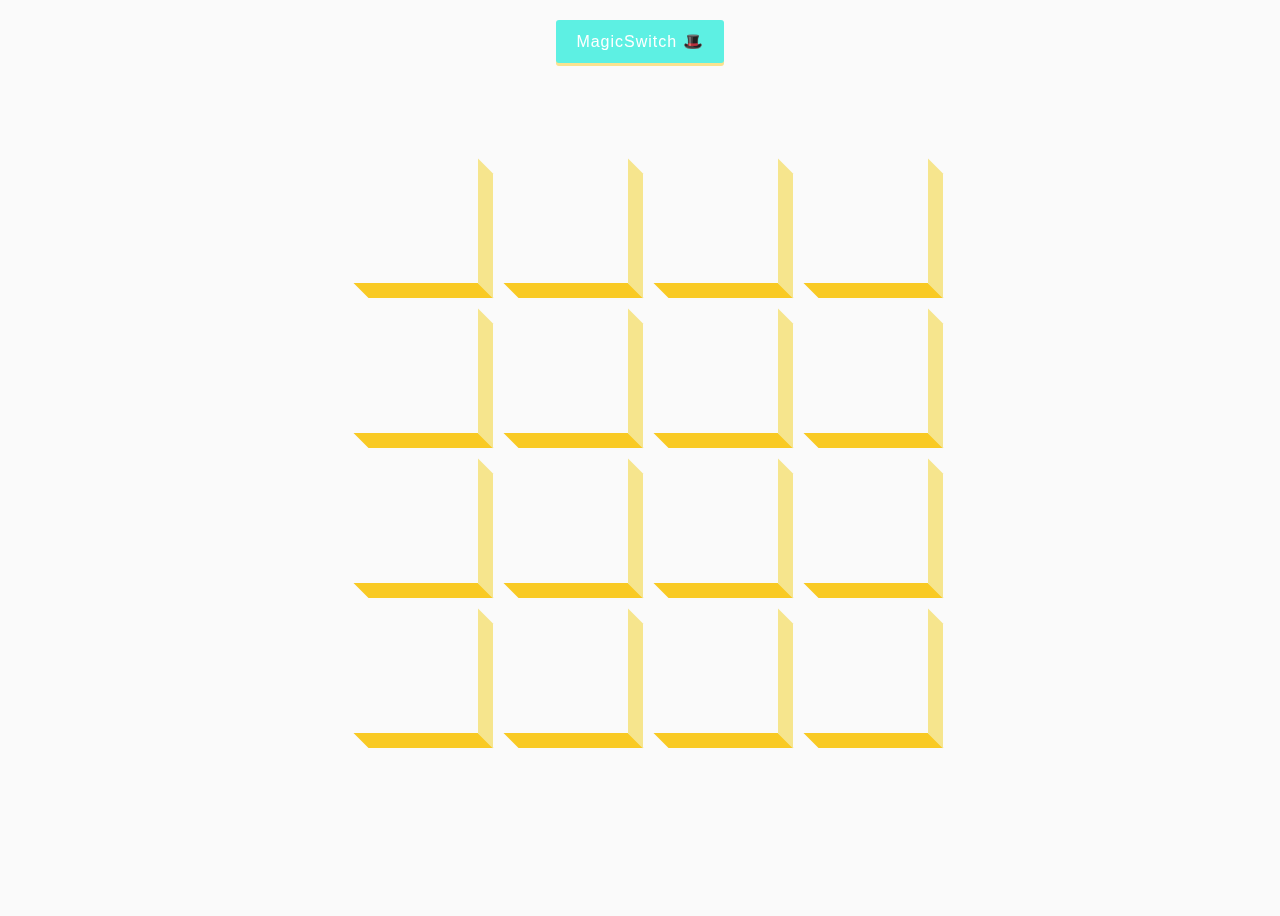
<file: 3D Box background/Index.html>
<!DOCTYPE html>
<html lang="en">
  <head>
    <meta charset="UTF-8" />
    <meta name="viewport" content="width=device-width, initial-scale=1.0" />
    <link rel="stylesheet" href="style.css" />
    <title>3D Boxes</title>
  </head>
  <body>
    <button id="btn" class="magic">MagicSwitch 🎩</button>
    <div id="boxes" class="boxes big"></div>
    <script src="script.js"></script>
  </body>
</html>
</file>
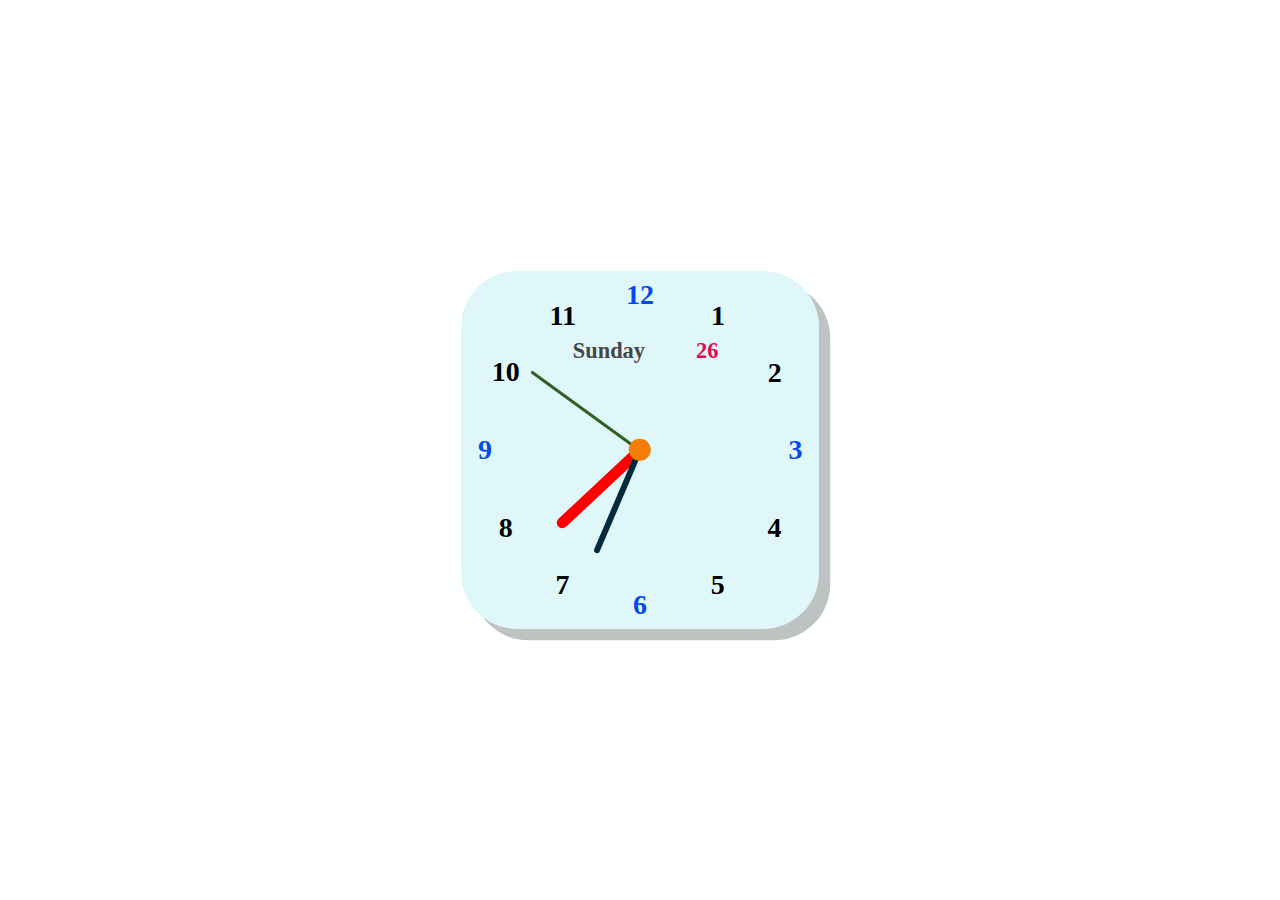
<file: Clock/Index.html>
<!DOCTYPE html>
<html lang="en">
<head>
    <meta charset="UTF-8">
    <meta name="viewport" content="width=device-width, initial-scale=1.0">
    <title>Clock</title>
    <link rel="stylesheet" href="style.css"  />
</head>
<body>
    <div class="container">
          <!-- Clock hands (hour, minute, second) -->
        <div class="hours hand"></div>
        <div class="minutes hand"></div>
        <div class="seconds hand"></div>
        <!-- Numbers (1-12) for hours -->
        <div class="numbers num1"><div class="undo">1</div></div>
        <div class="numbers num2"><div class="undo">2</div></div>
        <div class="numbers num3"><div class="undo">3</div></div>
        <div class="numbers num4"><div class="undo">4</div></div>
        <div class="numbers num5"><div class="undo">5</div></div>
        <div class="numbers num6"><div class="undo">6</div></div>
        <div class="numbers num7"><div class="undo">7</div></div>
        <div class="numbers num8"><div class="undo">8</div></div>
        <div class="numbers num9"><div class="undo">9</div></div>
        <div class="numbers num10"><div class="undo">10</div></div>
        <div class="numbers num11"><div class="undo">11</div></div>
        <div class="numbers num12">12</div>
        <!-- Display weekdays and date -->
        <div class="weekday"></div>
        <div class="date"></div>
    </div>
    <script src="./Javascript.js"></script>
</body>
</html>
</file>
<file: 3D Box background/style.css>
* {
    box-sizing: border-box;
  }
  
  body {
    background-color: #fafafa;
    display: flex;
    flex-direction: column;
    align-items: center;
    justify-content: center;
    height: 100vh;
    overflow: hidden;
  }
  
  .magic {
    background-color: #5df0e3;
    color: #fff;
    font-family: 'Poppins', sans-serif;
    border: 0;
    border-radius: 3px;
    font-size: 16px;
    padding: 12px 20px;
    cursor: pointer;
    position: fixed;
    top: 20px;
    letter-spacing: 1px;
    box-shadow: 0 3px rgba(249, 202, 36, 0.5);
    z-index: 100;
  }
   
  .magic:hover{
    background-color: #f07136;
  }
  
  .boxes {
    display: flex;
    flex-wrap: wrap;
    justify-content: space-around;
    height: 500px;
    width: 500px;
    position: relative;
    transition: 0.4s ease;
  }
  
  .boxes.big {
    width: 600px;
    height: 600px;
  }
  
  .boxes.big .box {
    transform: rotateZ(360deg);
  }
  
  .box {
    background-image: url('https://media.giphy.com/media/EZqwsBSPlvSda/giphy.gif');
    background-repeat: no-repeat;
    background-size: 500px 500px;
    position: relative;
    height: 125px;
    width: 125px;
    transition: 0.7s ease;
  }
  
  .box::after {
    content: '';
    background-color: #f6e58d;
    position: absolute;
    top: 8px;
    right: -15px;
    height: 100%;
    width: 15px;
    transform: skewY(45deg);
  }
  
  .box::before {
    content: '';
    background-color: #f9ca24;
    position: absolute;
    bottom: -15px;
    left: 8px;
    height: 15px;
    width: 100%;
    transform: skewX(45deg);
  }
</file>
<file: Clock/style.css>
* {
    margin: 0;
    padding: 0;
    box-sizing: border-box;
    overflow: hidden;
  }
  *::before,
  *::after {
    box-sizing: border-box;
  }
  html,
  body {
    font-size: 0.7rem;
  font-weight: bolder;
  }
  body {
    background: #feffff;
    min-height: 100vh;
    display: flex;
    justify-content: center;
    align-items: center;
  }
  .container {
    width: 32rem;
    height: 32rem;
    background: #e0f7fa;
    border-radius: 5rem;
    position: relative; /*so that i can postition inside divs relative to the container*/
    box-shadow: 1rem 1rem 0 0 rgb(191, 194, 194);
    border: 0.4rem;  
  }
  .container .numbers {
    --rotateAngle: 0;
    position: absolute;
    width: 100%;
    height: 100%;
    text-align: center;
    transform: rotate(var(--rotateAngle));
    font-size: 2.5rem;
    padding: 0.7rem;
  }
  .container .num1 {
    --rotateAngle: 30deg;
  }
  .container .num2 {
    --rotateAngle: 60deg;
  }
  .container .num3 {
    --rotateAngle: 90deg;
    color: rgb(4, 74, 236);
  }
  .container .num4 {
    --rotateAngle: 120deg;
  }
  .container .num5 {
    --rotateAngle: 150deg;
  }
  .container .num6 {
    --rotateAngle: 180deg;
    color: rgb(4, 74, 236);
  }
  .container .num7 {
    --rotateAngle: 210deg;
  }
  .container .num8 {
    --rotateAngle: 240deg;
  }
  .container .num9 {
    --rotateAngle: 270deg;
    color: rgb(4, 74, 236);
  }
  .container .num10 {
    --rotateAngle: 300deg;
  }
  .container .num11 {
    --rotateAngle: 330deg;
  }
  .container .num12{
    color: rgb(4, 74, 236);
  }
  
  .container .numbers .undo {
      --undoAngle : 0;
      transform: rotate(var(--undoAngle));
  }
  .container .num1 .undo { --undoAngle : -30deg; }
  .container .num2 .undo { --undoAngle : -60deg; }
  .container .num3 .undo { --undoAngle : -90deg; }
  .container .num4 .undo { --undoAngle : -120deg; }
  .container .num5 .undo { --undoAngle : -150deg; }
  .container .num6 .undo { --undoAngle : -180deg; }
  .container .num7 .undo { --undoAngle : -210deg; }
  .container .num8 .undo { --undoAngle : -240deg; }
  .container .num9 .undo { --undoAngle : -270deg; }
  .container .num10 .undo { --undoAngle : -300deg; }
  .container .num11 .undo { --undoAngle : -330deg; }
  
  .container .hand {
    background-color: black;
    width: 10px;
    height: 40px;
    position: absolute;
    bottom: 50%;
    left: 50%;
    transform-origin: bottom;
    z-index: 10;
    border-radius: 1rem;
  }
  .container .hours {
    width: 1rem;
    height: 10rem;
    background-color:red;
  }
  .container .minutes {
    width: 0.5rem;
    height: 10rem;
    background-color: #002c3d;
  }
  .container .seconds {
    width: 0.3rem;
    height: 12rem;
    background-color: rgba(21, 75, 1, 0.87);
  }
  .container::after {
    content: "";
    position: absolute;
    background-color: rgb(243, 125, 7);
    z-index: 10;
    width: 2rem;
    height: 2rem;
    top: 50%;
    left: 50%;
    transform: translate(-50%, -50%);
    border-radius: 5rem;
  }
  /* Weekday and Date display */
  .weekday, .date {
    position: absolute;
    display: flex;
    align-items: center;
    justify-content: center;
    font-size: 2rem;
    font-weight: bolder;
    top: 6rem;
    left: 10rem;
    color: #464646;
  }
  
  .date {
    top: 6rem;
    left: 21rem;
    font-size: 2rem;
    color: #e00753;
  }
</file>
